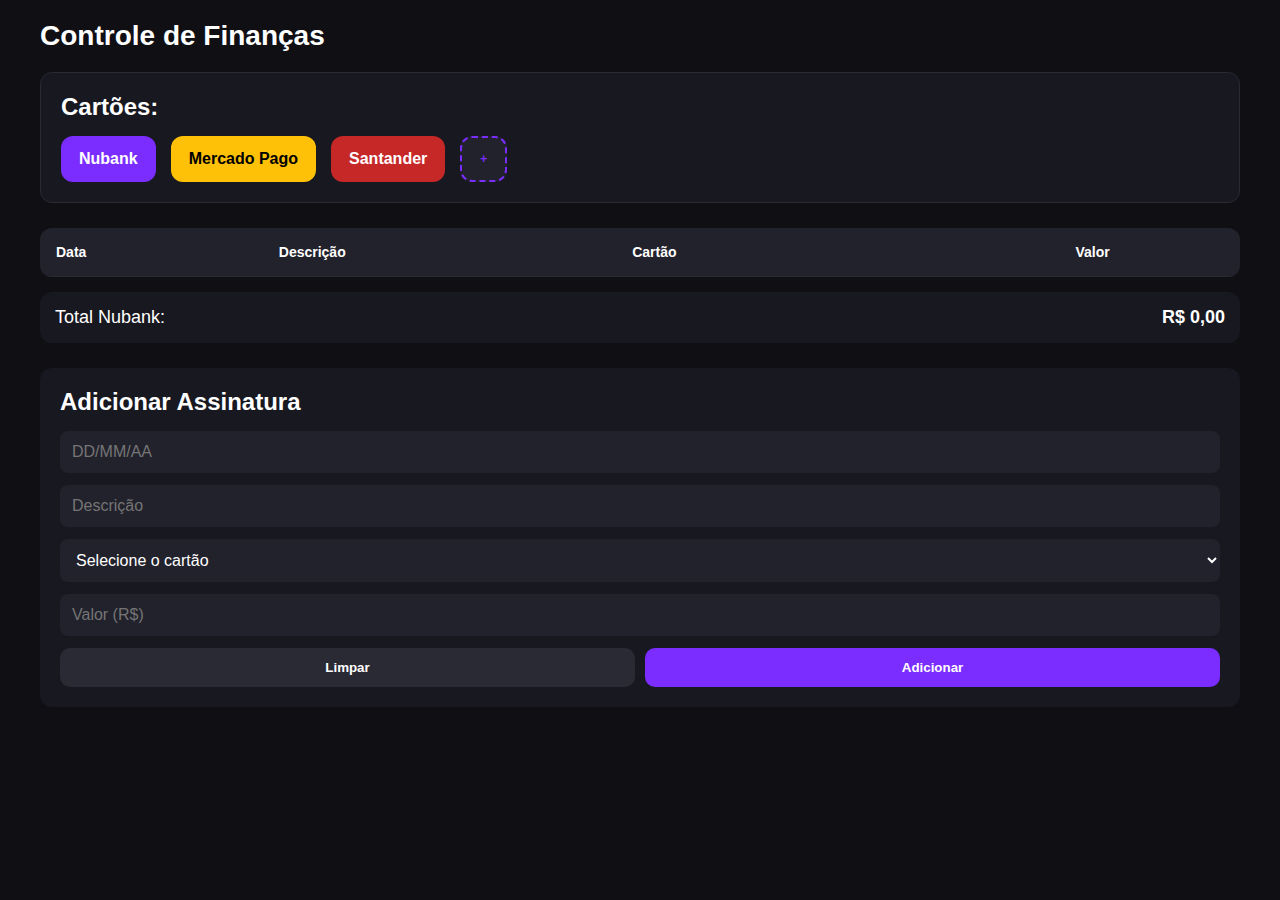
<file: projeto_finanças/index.html>
<!DOCTYPE html>
<html lang="pt-BR">
<head>
    <meta charset="UTF-8" />
    <title>Controle de Finanças</title>
    <meta name="viewport" content="width=device-width, initial-scale=1.0" />
    <link rel="stylesheet" href="assets/css/style.css">
</head>

<body>

    <div class="container">

    <header class="topo">
        <h1>Controle de Finanças</h1>
    </header>

    <section class="secao-cartoes">
        <div class="titulo-cartoes">
            <h2>Cartões:</h2>
        </div>
        
        <div class="cards" id="lista-cartoes">
            <a href="cartao.html?id=0" class="card nubank">Nubank</a>
            <a href="cartao.html?id=1" class="card mercado">Mercado Pago</a>
            <a href="cartao.html?id=2" class="card santander">Santander</a>

            <button class="card add-card" id="btn-add">+</button>
        </div>

    </section>

    <section class="tabela">
        <table>
        <thead>
            <tr>
            <th>Data</th>
            <th>Descrição</th>
            <th>Cartão</th> 
            <th id="th_valor">Valor</th>
            <th></th>
        </thead>

        <tbody>
        </tbody>

        </table>
    </section>

    <section class="total">
        <span>Total Nubank:</span>
        <strong></strong>
    </section>

    <section class="formulario">
        <h2>Adicionar Assinatura</h2>

        <form>
        <input type="text" placeholder="DD/MM/AA" maxlength="10" inputmode="numeric" min="2000-01-01" max="2100-12-31" required>
        <input type="text" placeholder="Descrição" maxlength="30" required>

        <select required>
            <option value="">Selecione o cartão</option>
            <option>Nubank</option>
            <option>Mercado Pago</option>
            <option>Santander</option>
        </select>

        <input type="text" placeholder="Valor (R$)" required>

        <div class="botoes">
            <button type="reset" class="limpar">Limpar</button>
            <button type="submit" class="adicionar">Adicionar</button>
        </div>
        </form>
    </section>

    </div>

  <script src="assets/javascript/script.js"></script>

</body>
</html>
</file>
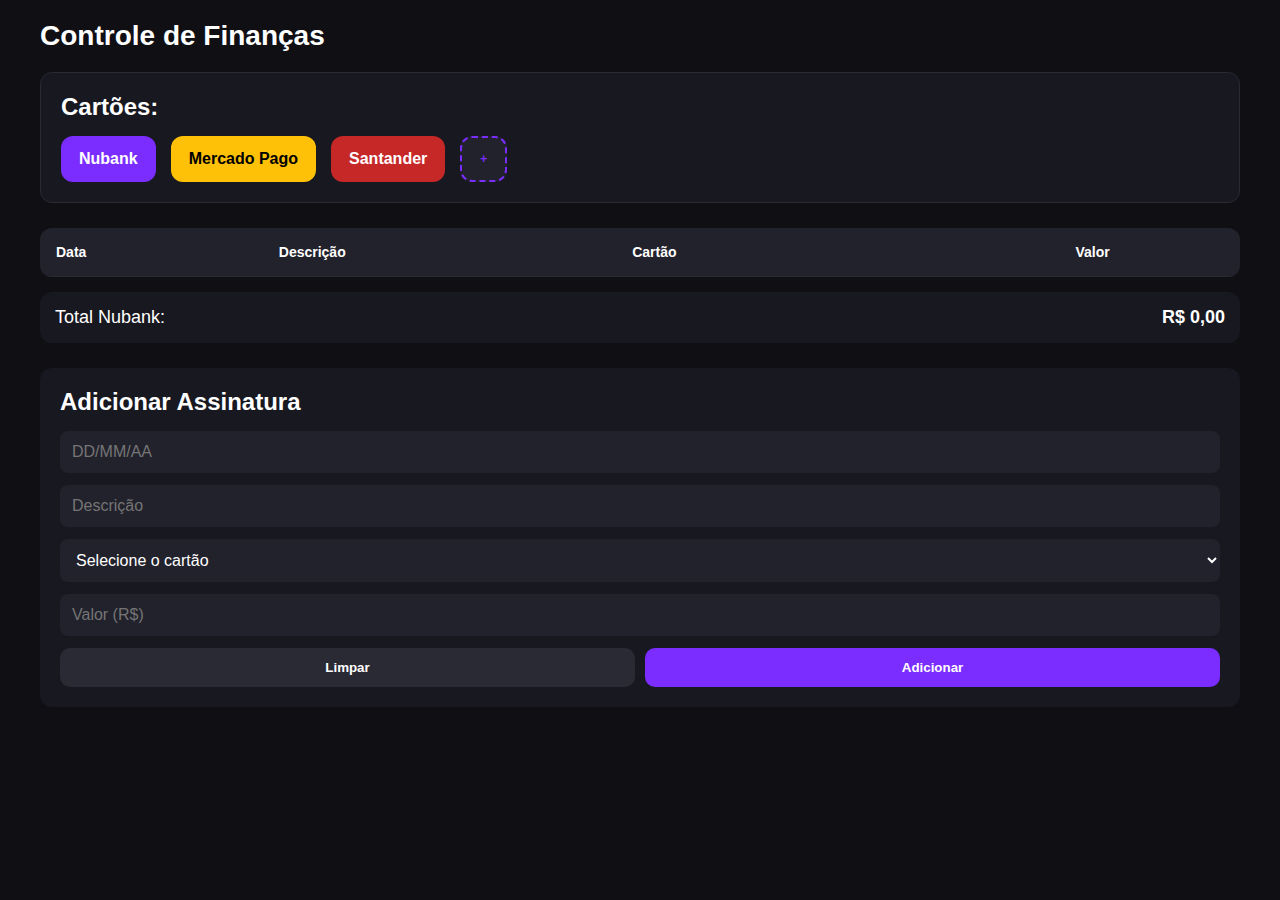
<file: projeto_finanças/cartao.html>
<!DOCTYPE html>
<html lang="pt-BR">
<head>
    <meta charset="UTF-8">
    <meta name="viewport" content="width=device-width, initial-scale=1.0">
    <title>Cartão</title>
    <link rel="stylesheet" href="assets/css/style.css">
    <link rel="stylesheet" href="assets/css/estilo_pag.css">
</head>
<body>

    <div class="container">
        <header class="topo">
            <h1 id="titulo-cartao"></h1>
        </header>

        <section class="tabela">
            <table id="tabela-compras">
                <thead>
                    <tr>
                        <th>Data</th>
                        <th>Descrição</th>
                        <th>Tipo</th>
                        <th>Valor (R$)</th>
                        <th>Parcelas</th>
                        <th></th>
                    </tr>
                </thead>

                <tbody>
                </tbody>

            </table>
        </section>
        
        <section class="total">
            <span>Total:</span>
            <strong>R$ 0,00</strong>
        </section>


        <section class="formulario">
            <h2>Adicionar Compra</h2>

            <form>
                <input type="text" placeholder="DD/MM/AA" maxlength="10">
                <input type="text" placeholder="Descrição">
                <select id="tipo" required>
                    <option value="">Selecione o tipo</option>
                    <option>Crédito</option>
                    <option>Débito</option>
                    <option>Pix</option>
                </select>
                
                <input type="text" placeholder="Valor (R$)">
                <input type="number" placeholder="Parcelas">


                <div class="botoes">
                    <button type="reset" class="limpar">Limpar</button>
                    <button type="submit" class="adicionar">Adicionar</button>
                </div>
            </form>
        </section>

        <a href="index.html" class="card mercado" style="display:inline-block;margin-top:20px;">
            ← Voltar
        </a>
        
    </div>

    <!-- <script src="assets/javascript/script.js"></script> -->
    <script src="assets/javascript/script_pag.js"></script>

</body>

</html>
</file>
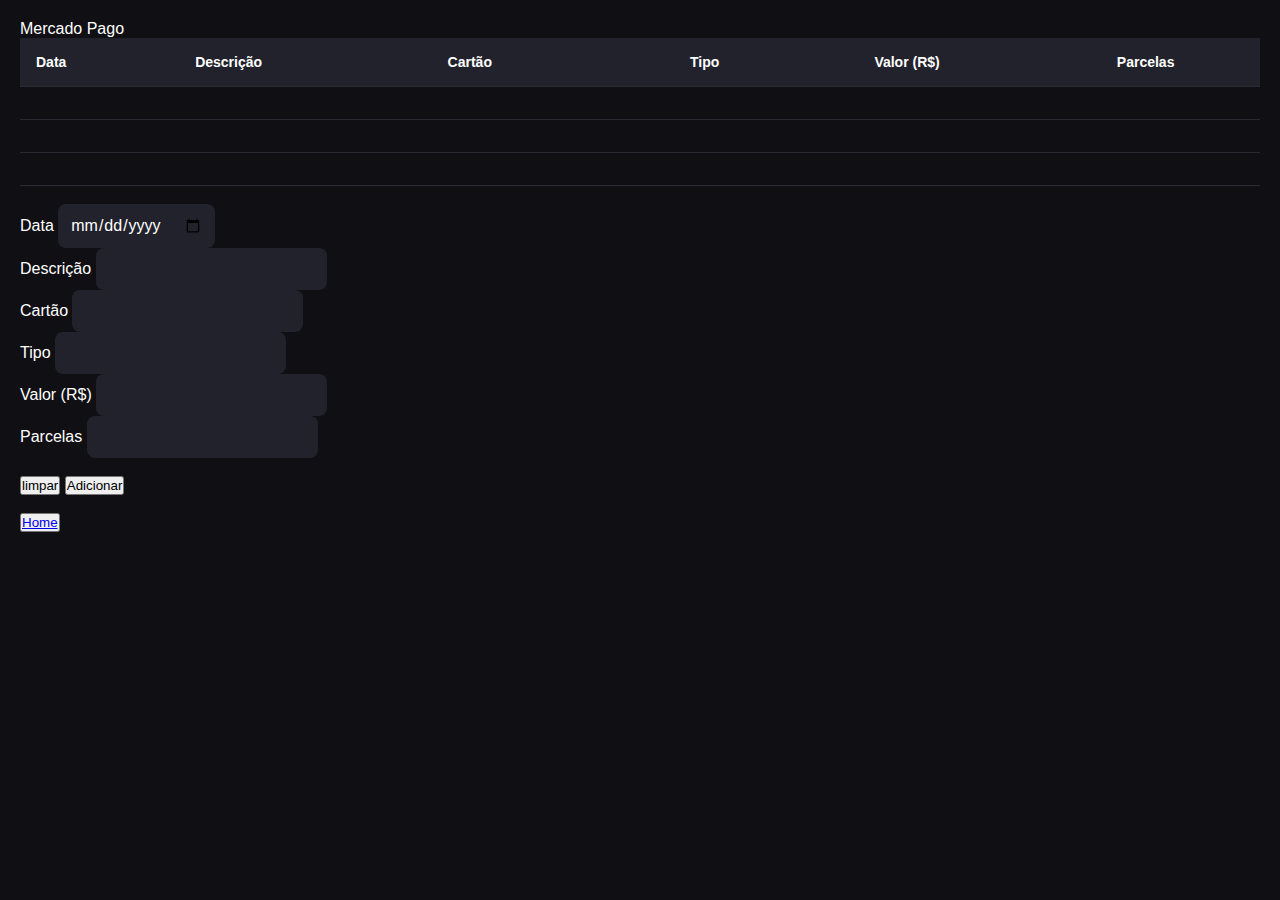
<file: projeto_finanças/mercado_pago.html>
<!DOCTYPE html>
<html lang="pt-BR">
<head>
    <meta charset="UTF-8">
    <meta name="viewport" content="width=device-width, initial-scale=.0">
    <title>Nubank</title>
    <style>
        html, body {
            height: 100%;
            overflow: hidden;
        }
    </style>
    <link rel="stylesheet" href="assets/css/style.css">
</head>
<body>
    
    <h>Mercado Pago</h>
    <br>
    <table id="tabela-compras">
        <thead>
            <tr>
                <th>Data</th>
                <th>Descrição</th>
                <th>Cartão</th>
                <th>Tipo</th>
                <th>Valor (R$)</th>
                <th>Parcelas</th>
            </tr>
        </thead>

        <tbody>
            <tr>
                <td></td>
                <td></td>
                <td></td>
                <td></td>
                <td></td>
                <td></td>
            </tr>
            
            <tr>
                <td></td>
                <td></td>
                <td></td>
                <td></td>
                <td></td>
                <td></td>
            </tr>

            <tr>
                <td></td>
                <td></td>
                <td></td>
                <td></td>
                <td></td>
                <td></td>
            </tr>

        </tbody>
    </table>

    <br>

    <p><label>Data <input type="date" name="data" id=""></label></p>
    <p><label>Descrição <input type="text" name="data" id=""></label></p>
    <p><label>Cartão <input type="text" name="data" id=""></label></p>
    <p><label>Tipo <input type="text" name="" id=""></label></p>
    <p><label>Valor (R$) <input type="number" name="data" id=""></label></p>
    <p><label>Parcelas <input type="number" name="data" id=""></label></p>

    <br>
    <p><button type="reset">limpar</button> <button type="submit">Adicionar</button></p>

    <br>
    <button><a href="index.html">Home</a></button>

</body>
</html>
</file>
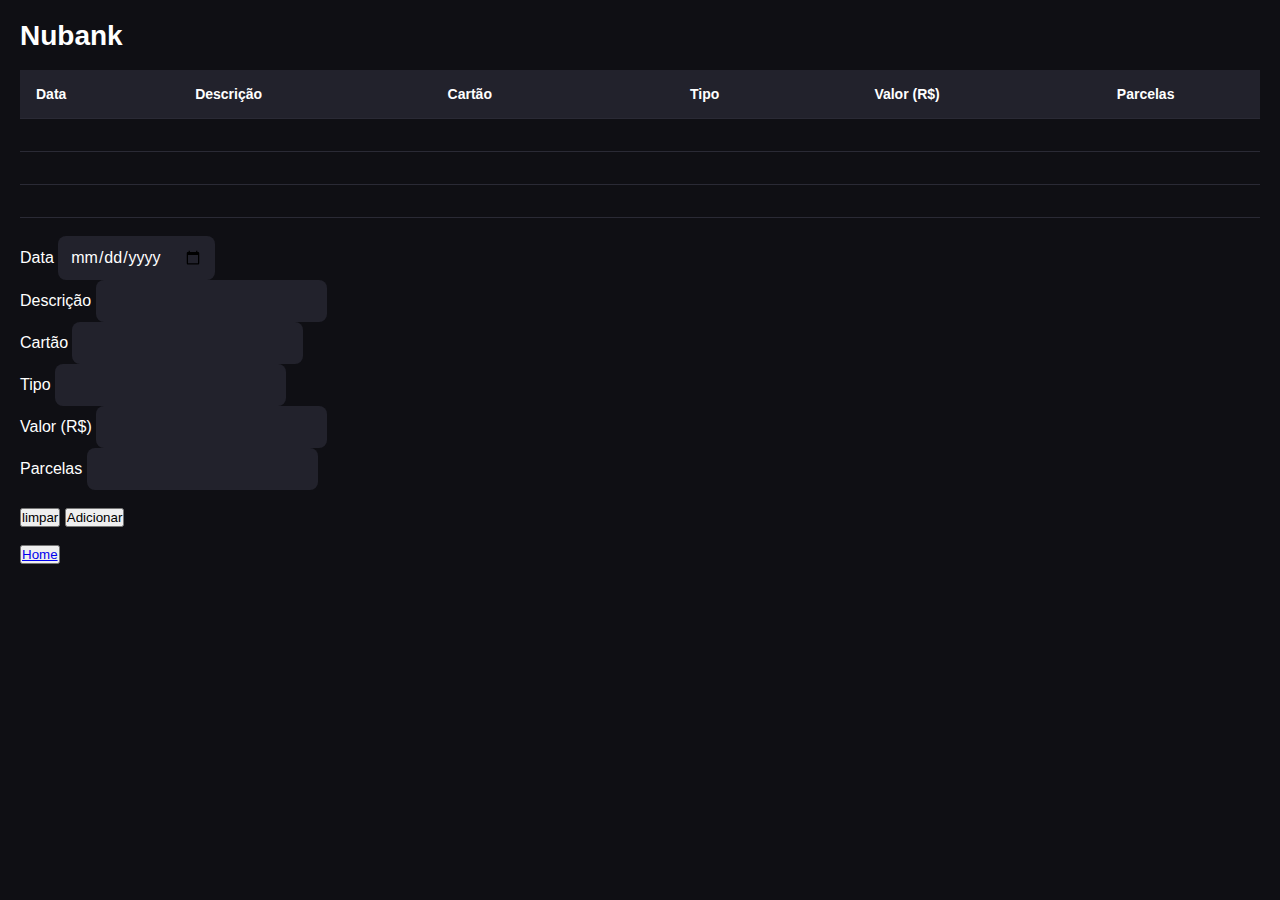
<file: projeto_finanças/nubank.html>
<!DOCTYPE html>
<html lang="pt-BR">
<head>
    <meta charset="UTF-8">
    <meta name="viewport" content="width=device-width, initial-scale=1.0">
    <title>Nubank</title>
    <style>
        html, body {
            height: 100%;
            overflow: hidden;
        }
    </style>
    <link rel="stylesheet" href="assets/css/style.css">
</head>
<body>
    
    <h1>Nubank</h1>
    <br>
    <table id="tabela-compras">
        <thead>
            <tr>
                <th>Data</th>
                <th>Descrição</th>
                <th>Cartão</th>
                <th>Tipo</th>
                <th>Valor (R$)</th>
                <th>Parcelas</th>
            </tr>
        </thead>

        <tbody>
            <tr>
                <td></td>
                <td></td>
                <td></td>
                <td></td>
                <td></td>
                <td></td>
            </tr>
            
            <tr>
                <td></td>
                <td></td>
                <td></td>
                <td></td>
                <td></td>
                <td></td>
            </tr>

            <tr>
                <td></td>
                <td></td>
                <td></td>
                <td></td>
                <td></td>
                <td></td>
            </tr>

        </tbody>
    </table>

    <br>

    <p><label>Data <input type="date" name="data" id=""></label></p>
    <p><label>Descrição <input type="text" name="data" id=""></label></p>
    <p><label>Cartão <input type="text" name="data" id=""></label></p>
    <p><label>Tipo <input type="text" name="" id=""></label></p>
    <p><label>Valor (R$) <input type="number" name="data" id=""></label></p>
    <p><label>Parcelas <input type="number" name="data" id=""></label></p>

    <br>
    <p><button type="reset">limpar</button> <button type="submit">Adicionar</button></p>

    <br>
    <button><a href="index.html">Home</a></button>

</body>
</html>
</file>
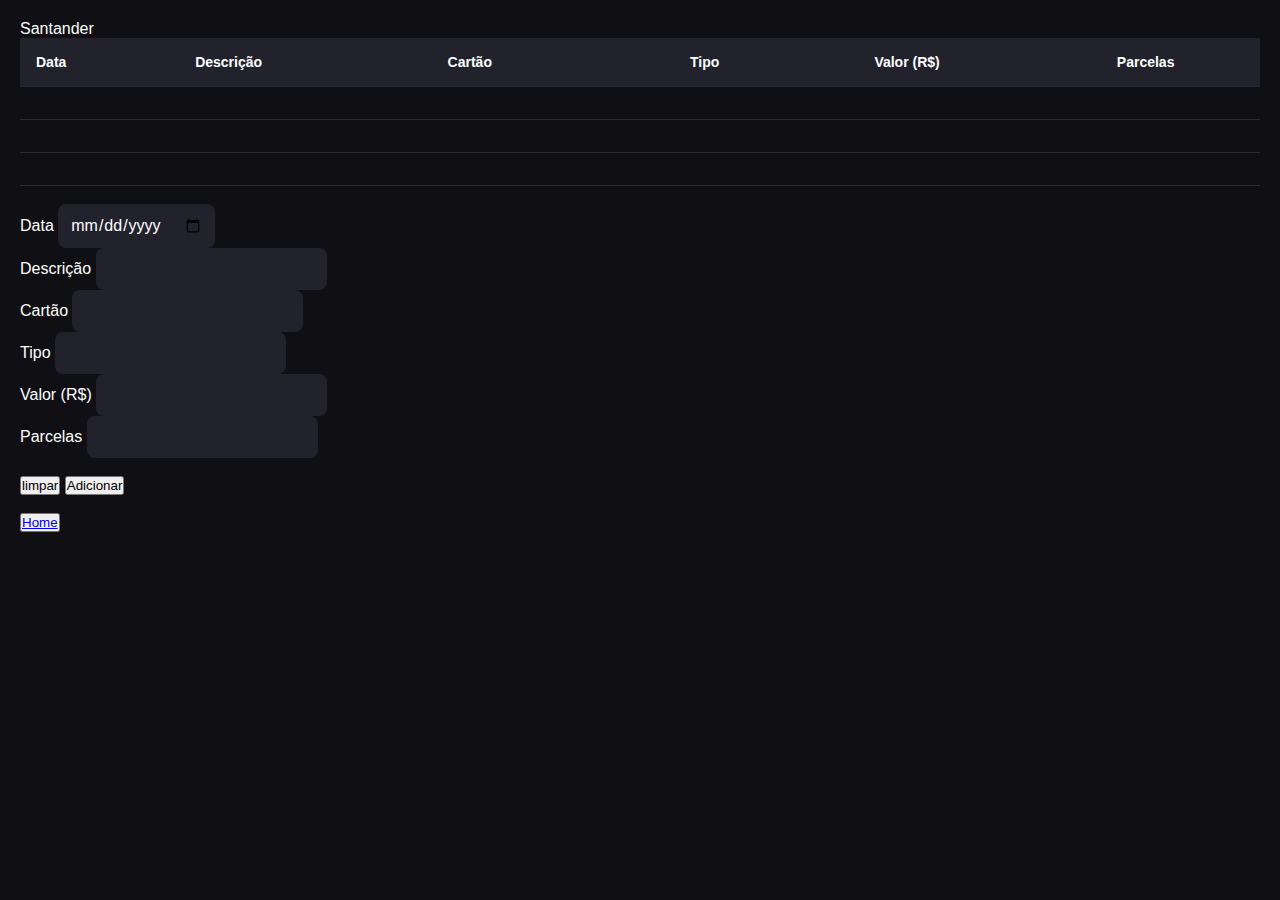
<file: projeto_finanças/santander.html>
<!DOCTYPE html>
<html lang="pt-BR">
<head>
    <meta charset="UTF-8">
    <meta name="viewport" content="width=device-width, initial-scale=.0">
    <title>Nubank</title>
    <style>
        html, body {
            height: 100%;
            overflow: hidden;
        }
    </style>
    <link rel="stylesheet" href="assets/css/style.css">
</head>
<body>
    
    <h>Santander</h>
    <br>
    <table id="tabela-compras">
        <thead>
            <tr>
                <th>Data</th>
                <th>Descrição</th>
                <th>Cartão</th>
                <th>Tipo</th>
                <th>Valor (R$)</th>
                <th>Parcelas</th>
            </tr>
        </thead>

        <tbody>
            <tr>
                <td></td>
                <td></td>
                <td></td>
                <td></td>
                <td></td>
                <td></td>
            </tr>
            
            <tr>
                <td></td>
                <td></td>
                <td></td>
                <td></td>
                <td></td>
                <td></td>
            </tr>

            <tr>
                <td></td>
                <td></td>
                <td></td>
                <td></td>
                <td></td>
                <td></td>
            </tr>

        </tbody>
    </table>

    <br>

    <p><label>Data <input type="date" name="data" id=""></label></p>
    <p><label>Descrição <input type="text" name="data" id=""></label></p>
    <p><label>Cartão <input type="text" name="data" id=""></label></p>
    <p><label>Tipo <input type="text" name="" id=""></label></p>
    <p><label>Valor (R$) <input type="number" name="data" id=""></label></p>
    <p><label>Parcelas <input type="number" name="data" id=""></label></p>

    <br>
    <p><button type="reset">limpar</button> <button type="submit">Adicionar</button></p>

    <br>
    <button><a href="index.html">Home</a></button>

</body>
</html>
</file>
<file: projeto_finanças/assets/css/style.css>
*{
  margin:0;
  padding:0;
  box-sizing:border-box;
  font-family:Arial, Helvetica, sans-serif;
}

body{
  background:#0f0f14;
  color:#fff;
  padding:20px;
}

/* CONTAINER CENTRAL */
.container{
  width:100%;
  max-width: 1200px;
  margin: 0 auto;
}

input, select{
  font-size:16px;
}

/* HEADER */
header{
  display:flex;
  justify-content:space-between;
  align-items:center;
  margin-bottom:20px;
}

h1{
  font-size:24px;
}

.btn-add{
  background:#7b2cff;
  border:none;
  color:#fff;
  width:45px;
  height:45px;
  border-radius:50%;
  font-size:22px;
  cursor:pointer;
}

/* CARTÕES */
.topo h1{
  width:100%;
}

.titulo-cartoes{
  display:flex;
  justify-content:space-between;
  align-items:center;
  margin-bottom:15px;
}

.titulo-cartoes h2{
  font-size:24px;
  font-weight:bold;
}

.secao-cartoes{
  margin-bottom:25px;
  background:#181820;
  padding:20px;
  border-radius:12px;
  border:1px solid #2a2a35;
}

.add-card{
  background:#22222c;
  color:#7b2cff;
  border:2px dashed #7b2cff;
  display:flex;
  align-items:center;
  justify-content:center;
  font-size:12px;
  cursor:pointer;
  transition:0.2s;
}

.add-card:hover{
  background:#7b2cff;
  color:white;
}

.card.extra {
    background: linear-gradient(135deg, #444, #222);
    color: white;
}

.remover-cartao {
    cursor: pointer;
    padding: 2px 6px;
    border-radius: 4px;
}

.remover-cartao:hover {
    background: red;
    color: white;
}

.dynamic-card {
    display: flex;
    justify-content: space-between;
    align-items: center;
}

/* CARDS */
.cards{
  display:flex;
  gap:15px;
  flex-wrap:wrap;
  cursor: pointer;
}

.cards a {
  text-decoration: none;
}

.card{
  padding:14px 18px;
  border-radius:12px;
  font-weight:bold;
}

.nubank{background:#7b2cff; color:white}
.mercado{background:#ffc107;color:#000;}
.santander{background:#c62828;color:white}

/* TABELA */
.tabela{
  background:#181820;
  border-radius:12px;
  overflow:hidden;
}

table{
  width:100%;
  border-collapse:collapse;
}

th,td{
  padding:14px;
  text-align:left;
}

#th_valor{
  text-align: right;
}

th{
  background:#22222c;
  font-size:14px;
  text-align:center;
}

/* Data, Descrição e Tipo à esquerda */
th:nth-child(1),
th:nth-child(2),
th:nth-child(3),
td:nth-child(1),
td:nth-child(2),
td:nth-child(3){
  text-align:left;
}

tr{
  border-bottom:1px solid #2a2a35;
}

td:not(:nth-child(1)):not(:nth-child(2)):not(:nth-child(3)):not(.valor){
  text-align:center;
}

.valor{
  text-align:right  !important;
  font-weight:bold;
}

.lixeira{
  text-align:center;
  cursor:pointer;

  color: #ff4d4d;
}

.acoes{
  display:flex;
  gap: 10px;
  justify-content:center;
}

.acoes button {
  background: #1e1e2f;
  border: none;
  padding: 10px;
  font-size: 16px;
  border-radius: 8px;
  cursor: pointer;
  min-width: 40px;
  min-height: 40px;
}

.acoes button:hover {
  transform: scale(0.95);
}

.editar{
  cursor:pointer;
  color: #4da6ff;
}

.editar:hover{
  transform:scale(1.2);
}

/* TOTAL */
.total{
  margin-top:15px;
  display:flex;
  justify-content:space-between;
  background:#181820;
  padding:15px;
  border-radius:12px;
  font-size:18px;
}

/* FORMULÁRIO */
.formulario{
  margin-top:25px;
  background:#181820;
  padding:20px;
  border-radius:12px;
}

.formulario h2{
  margin-bottom:15px;
}

form{
  display:grid;
  gap:12px;
}

input, select{
  padding:12px;
  border:none;
  border-radius:8px;
  background:#22222c;
  color:#fff;
}

.botoes{
  display:flex;
  gap:10px;
}

form button{
  flex:1;
  padding:12px;
  border:none;
  border-radius:10px;
  font-weight:bold;
  cursor:pointer;
}

.limpar{
  background:#2a2a35;
  color:#fff;
}

.adicionar{
  background:#7b2cff;
  color:#fff;
}

.formulario.editando {
    border: 2px solid #f39c12;
    box-shadow: 0 0 10px rgba(243, 156, 18, 0.4);
    transition: 0.3s;
}

.adicionar.atualizando {
    background-color: #f39c12;
    color: white;
}

/* ============================= */
/* 📱 CELULAR */
@media (max-width:600px){

  body{
    padding:10px;
  }

  .container {
    height:100%;
    overflow:hidden;
  }

  header{
    flex-direction:column;
    align-items:flex-start;
    gap:10px;
  }

  h1{
    font-size:38px;
  }

  .cards{
    flex-direction:column;
  }

  .total{
    flex-direction:column;
    gap:5px;
    font-size:16px;
  }

  form{
    display:flex;
    flex-direction:column;
  }

  th,td{
    font-size:16px;
    padding:7px;
  }

  .tabela{
    overflow-x:unset;
  }

  table{
    min-width:100%;
    font-size: 12px;
  }

  th, td{
    padding:6px;
  }

  .acoes {
    gap: 15px;
  }

  .acoes button {
    font-size: 18px;
    min-width: 45px;
    min-height: 45px;
  }
}


/* ============================= */
/* 📲 TABLET */
@media (min-width:601px) and (max-width:1024px){

  .container{
    max-width:800px;
  }

  h1{
    font-size:22px;
  }

  th,td{
    padding:12px;
  }
}

/* ============================= */
/* 💻 PC */
@media (min-width:1025px){

  .container{
    max-width:1200px;
  }

  h1{
    font-size:28px;
  }

  th,td{
    padding:16px;
  }

}
</file>
<file: projeto_finanças/assets/css/estilo_pag.css>
/* Container */
.container-cartao {
    max-width: 900px;
    margin: 40px auto;
    padding: 20px;
}

/* titulo */
.titulo-pagina {
    text-align: center;
    margin-bottom: 25px;
}

/* tela bonita */
#tabela-compras {
    width: 100%;
    border-collapse: collapse;
    border-radius: 8px;
    overflow: hidden;
    box-shadow: 0 4px 10px rgba(0,0,0,0.05);
}

#tabela-compras th {
    background: #f5f5f5;
    padding: 12px;
    text-align: left;
    font-weight: 600;
}

#tabela-compras td {
    padding: 10px;
    border-top: 1px solid #eee;
}

/* form */
.form-cartao {
    margin-top: 30px;
    display: grid;
    grid-template-columns: repeat(auto-fit, minmax(200px, 1fr));
    gap: 15px;
}

.form-cartao label {
    background-color: red !important;
    display: flex;
    flex-direction: column;
    font-size: 14px;
    font-weight: 500;
}

.form-cartao input {
    padding: 8px;
    border: 1px solid #ccc;
    border-radius: 6px;
    margin-top: 5px;
    transition: 0.2s;
}

.form-cartao input:focus {
    border-color: #6a5acd;
    outline: none;
}

/* form botão */
.botoes-cartao {
    margin-top: 20px;
    display: flex;
    gap: 10px;
}

.btn {
    padding: 10px 18px;
    border-radius: 6px;
    border: none;
    cursor: pointer;
    font-weight: 600;
    transition: 0.2s;
}

.btn.limpar {
    background: #e74c3c;
    color: white;
}

.btn.adicionar {
    background: #2ecc71;
    color: white;
}

.btn:hover {
    opacity: 0.85;
}

/* botão home */
.btn-home {
    display: inline-block;
    margin-top: 30px;
    padding: 10px 20px;
    background: #6a5acd;
    color: white;
    text-decoration: none;
    border-radius: 6px;
    transition: 0.2s;
}

.btn-home:hover {
    opacity: 0.85;
}

#tabela-compras th {
  background:#22222c;
}

#tabela-compras td {
  border-bottom:1px solid #2a2a35;
}

#tabela-compras tr:hover {
  background:#1f1f29;
}

/* estilo celular */
@media (max-width:600px){
  .tabela{
    overflow-x:unset;
  }

  #tabela-compras{
    min-width:100%;
  }

  #tabela-compras th,
  #tabela-compras td{
  font-size:13px;
  padding:10px;
}
}
</file>
